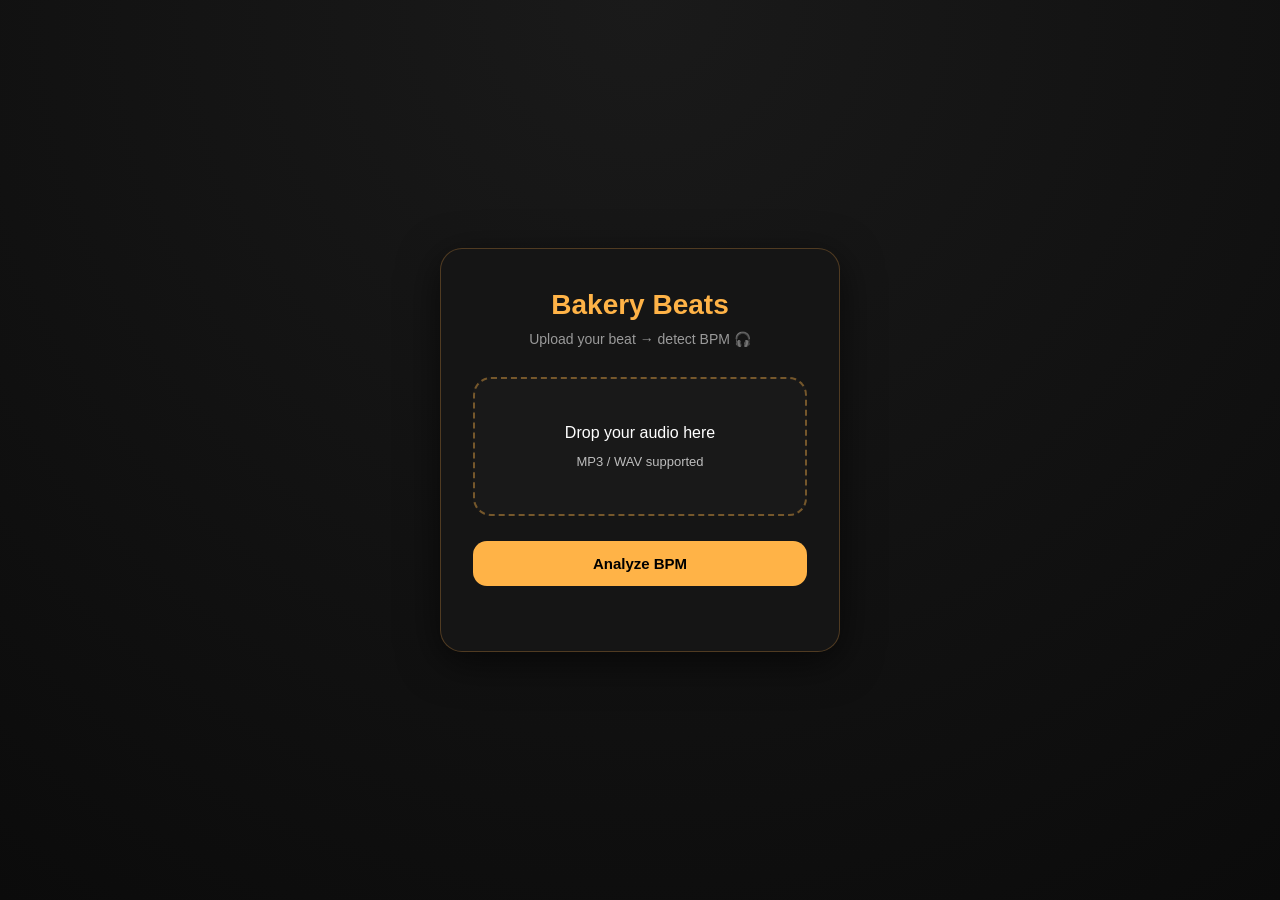
<file: index.html>
<!DOCTYPE html>
<html lang="en">
<head>
<meta charset="UTF-8">
<title>Bakery Beats - BPM Detector</title>

<style>
* { box-sizing: border-box; }

body {
    margin: 0;
    font-family: Arial, sans-serif;
    background: radial-gradient(circle at top, #1a1a1a, #0b0b0b);
    color: white;
    height: 100vh;
    display: flex;
    justify-content: center;
    align-items: center;
}

.card {
    width: 400px;
    background: #151515;
    border-radius: 22px;
    padding: 40px 32px;
    text-align: center;
    border: 1px solid rgba(255, 170, 71, 0.25);
    box-shadow: 0 10px 40px rgba(0,0,0,0.6);
}

h1 {
    margin: 0;
    font-size: 28px;
    color: #ffb347;
}

.sub {
    margin-top: 10px;
    font-size: 14px;
    color: #9a9a9a;
}

/* 🔥 spacing fix */
.section {
    margin-top: 30px;
}

input { display: none; }

.dropzone {
    border: 2px dashed rgba(255, 179, 71, 0.4);
    border-radius: 18px;
    padding: 45px 20px;
    cursor: pointer;
    transition: all 0.25s ease;
    background: rgba(255,255,255,0.02);

    display: flex;
    flex-direction: column;
    align-items: center;
    justify-content: center;
}

.dropzone:hover {
    background: rgba(255, 179, 71, 0.08);
    border-color: #ffb347;
    box-shadow: 0 0 20px rgba(255, 179, 71, 0.25);
    transform: translateY(-2px);
}

.dropzone.active {
    background: rgba(255, 179, 71, 0.15);
    border-color: #ffb347;
}
    
.filetext {
    margin-top: 10px;
    font-size: 13px;
    color: #bdbdbd;
}

button {
    width: 100%;
    margin-top: 25px;
    padding: 14px;
    border: none;
    border-radius: 14px;
    background: #ffb347;
    font-weight: bold;
    font-size: 15px;
    cursor: pointer;
    transition: 0.2s ease;
}

button:hover {
    background: #ff9f1a;
    transform: translateY(-1px);
}

button:disabled {
    background: #444;
    cursor: not-allowed;
}

.loading {
    margin-top: 18px;
    font-size: 13px;
    color: #aaa;
}

/* 🔥 NETTE PROGRESS BAR */
.progress-container {
    width: 100%;
    height: 6px;
    background: #2a2a2a;
    border-radius: 10px;
    overflow: hidden;
    margin-top: 10px;
    display: none;
}

.progress-bar {
    height: 100%;
    width: 0%;
    background: linear-gradient(90deg, #ffb347, #ff9f1a);
    transition: width 0.3s ease;
}

.result {
    margin-top: 25px;
    font-size: 36px;
    font-weight: bold;
    color: #ffb347;
}
</style>
</head>

<body>

<div class="card">
    <h1>Bakery Beats</h1>
    <div class="sub">Upload your beat → detect BPM 🎧</div>

    <div class="section">
      <label class="dropzone" id="dropzone">
    <div style="font-size:16px; font-weight:500;">
        Drop your audio here
    </div>

    <div class="filetext" id="filename" style="margin-top:12px;">
        MP3 / WAV supported
    </div>

    <input type="file" id="fileInput">
</label>
    </div>

    <button id="btn" onclick="upload()">Analyze BPM</button>

    <div class="loading" id="loading"></div>

    <div class="progress-container" id="progressContainer">
        <div class="progress-bar" id="progressBar"></div>
    </div>

    <div class="result" id="result"></div>
</div>

<script>
const fileInput = document.getElementById("fileInput");
const dropzone = document.getElementById("dropzone");
const filename = document.getElementById("filename");
const btn = document.getElementById("btn");

fileInput.addEventListener("change", () => {
    if (fileInput.files[0]) {
        filename.innerText = "Selected: " + fileInput.files[0].name;
    }
});

dropzone.addEventListener("dragover", (e) => {
    e.preventDefault();
    dropzone.classList.add("active");
});

dropzone.addEventListener("dragleave", () => {
    dropzone.classList.remove("active");
});

dropzone.addEventListener("drop", (e) => {
    e.preventDefault();
    dropzone.classList.remove("active");

    fileInput.files = e.dataTransfer.files;

    if (fileInput.files[0]) {
        filename.innerText = "Selected: " + fileInput.files[0].name;
    }
});

async function upload() {
    let file = fileInput.files[0];

    if (!file) {
        alert("Upload a file first");
        return;
    }

    const loading = document.getElementById("loading");
    const result = document.getElementById("result");
    const bar = document.getElementById("progressBar");
    const container = document.getElementById("progressContainer");

    btn.disabled = true;
    loading.innerText = "Analyzing...";
    result.innerText = "";

    container.style.display = "block";
    bar.style.width = "0%";

    let progress = 0;
    let interval = setInterval(() => {
        if (progress < 90) {
            progress += Math.random() * 6;
            bar.style.width = progress + "%";
        }
    }, 300);

    let formData = new FormData();
    formData.append("file", file);

    try {
        let response = await fetch("https://home-70iz.onrender.com/upload/", {
            method: "POST",
            body: formData
        });

        let data = await response.json();

        clearInterval(interval);
        bar.style.width = "100%";

        loading.innerText = "";

        if (data.bpm) {
            result.innerText = data.bpm + " BPM";
        } else {
            result.innerText = "Error";
        }

    } catch (err) {
        clearInterval(interval);
        loading.innerText = "";
        result.innerText = "Server error";
    }

    setTimeout(() => {
        container.style.display = "none";
        bar.style.width = "0%";
    }, 800);

    btn.disabled = false;
}
</script>

</body>
</html>
</file>
